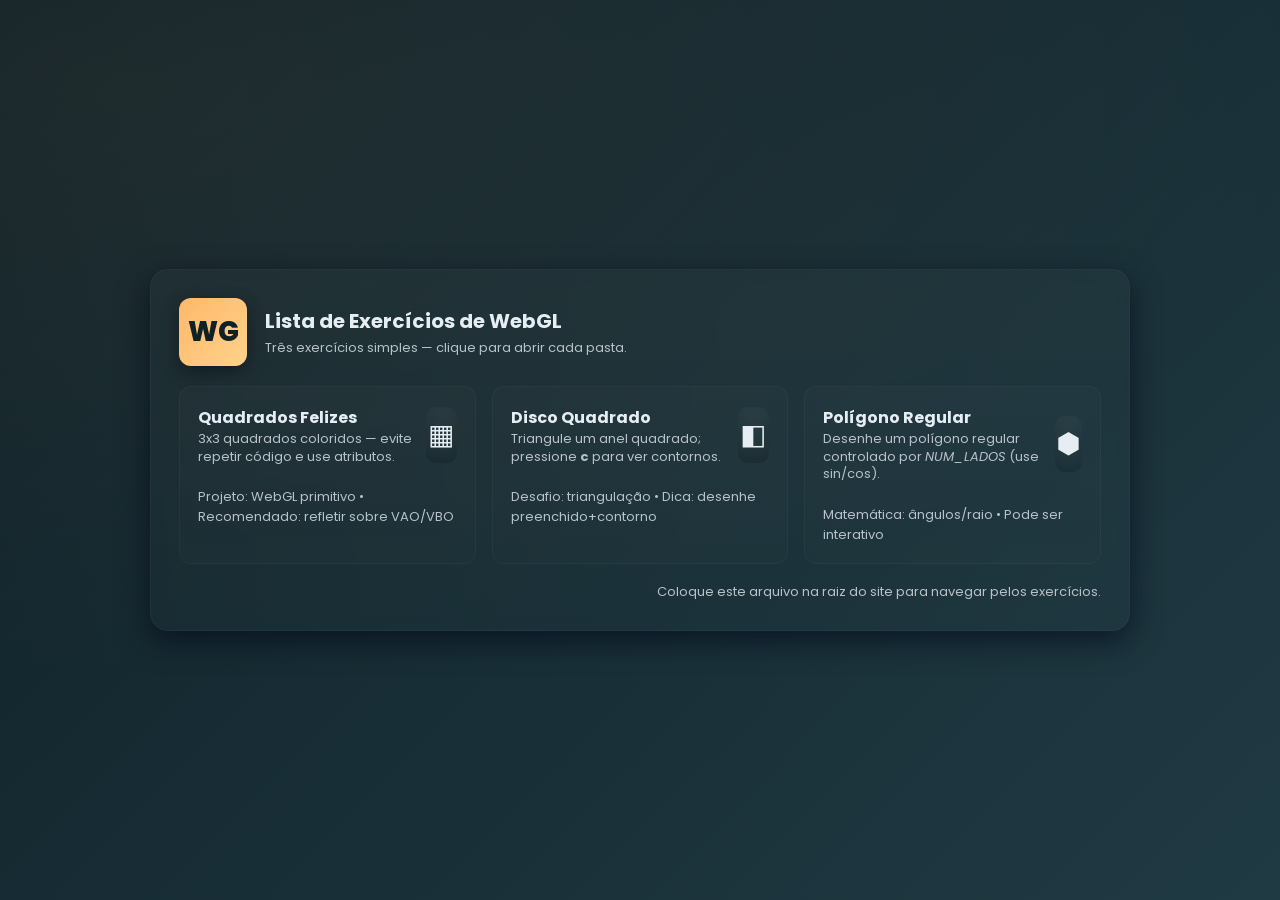
<file: index.html>
<!DOCTYPE html>
<html lang="pt-BR">
  <head>
    <meta charset="utf-8">
    <meta name="viewport" content="width=device-width,initial-scale=1">
    <title>Lista de Exercícios de WebGL</title>
    <link href="https://fonts.googleapis.com/css2?family=Poppins:wght@300;400;600;800&display=swap" rel="stylesheet">
    <style>
      :root {
        --bg1: #0f2027;
        /* deep */
        --bg2: #203a43;
        /* teal */
        --accent: #ffb86b;
        /* warm */
        --card: #0f1720;
        --glass: rgba(255, 255, 255, 0.04);
        --muted: #b8c2c9;
      }

      * {
        box-sizing: border-box
      }

      html,
      body {
        height: 100%
      }

      body {
        margin: 0;
        font-family: 'Poppins', system-ui, -apple-system, 'Segoe UI', Roboto, 'Helvetica Neue', Arial;
        background: radial-gradient(1200px 600px at 10% 10%, rgba(255, 184, 107, 0.06), transparent),
          linear-gradient(135deg, var(--bg1), var(--bg2));
        color: #e6eef3;
        -webkit-font-smoothing: antialiased;
        display: flex;
        align-items: center;
        justify-content: center;
        padding: 40px;
      }

      .shell {
        width: 100%;
        max-width: 980px;
        background: linear-gradient(180deg, rgba(255, 255, 255, 0.02), rgba(255, 255, 255, 0.01));
        border-radius: 18px;
        padding: 28px;
        box-shadow: 0 10px 30px rgba(2, 6, 23, 0.6);
        border: 1px solid rgba(255, 255, 255, 0.03);
        backdrop-filter: blur(6px);
      }

      header {
        display: flex;
        align-items: center;
        gap: 18px;
        margin-bottom: 18px;
      }

      .logo {
        width: 68px;
        height: 68px;
        border-radius: 12px;
        background: linear-gradient(135deg, var(--accent), #ffd28a);
        display: flex;
        align-items: center;
        justify-content: center;
        font-weight: 800;
        color: #102027;
        font-size: 28px;
        flex: 0 0 68px;
        box-shadow: 0 6px 18px rgba(0, 0, 0, 0.4);
      }

      h1 {
        font-size: 20px;
        margin: 0 0 2px 0
      }

      p.lead {
        margin: 0;
        color: var(--muted);
        font-size: 13px
      }

      .grid {
        display: grid;
        grid-template-columns: repeat(auto-fit, minmax(240px, 1fr));
        gap: 16px;
        margin-top: 20px;
      }

      .card {
        display: flex;
        flex-direction: column;
        gap: 12px;
        padding: 18px;
        border-radius: 12px;
        background: linear-gradient(180deg, rgba(255, 255, 255, 0.02), rgba(255, 255, 255, 0.01));
        border: 1px solid rgba(255, 255, 255, 0.03);
        text-decoration: none;
        color: inherit;
        transition: transform .18s ease, box-shadow .18s ease;
      }

      .card:hover {
        transform: translateY(-6px);
        box-shadow: 0 12px 30px rgba(2, 6, 23, 0.55)
      }

      .card:focus {
        outline: 2px solid rgba(255, 184, 107, 0.25)
      }

      .card .ico {
        width: 56px;
        height: 56px;
        border-radius: 10px;
        display: flex;
        align-items: center;
        justify-content: center;
        font-size: 28px;
        background: linear-gradient(180deg, rgba(255, 255, 255, 0.04), rgba(0, 0, 0, 0.06));
        box-shadow: inset 0 -6px 12px rgba(0, 0, 0, 0.12);
      }

      .card h3 {
        margin: 0;
        font-size: 16px
      }

      .card p {
        margin: 0;
        color: var(--muted);
        font-size: 13px;
        line-height: 1.35
      }

      .meta {
        display: flex;
        align-items: center;
        gap: 8px;
        margin-top: 10px;
        color: var(--muted);
        font-size: 13px
      }

      .foot {
        margin-top: 18px;
        color: var(--muted);
        font-size: 13px;
        text-align: right
      }

      @media (max-width:520px) {
        .logo {
          width: 54px;
          height: 54px;
          font-size: 22px
        }

        header {
          gap: 12px
        }
      }
    </style>
  </head>
  <body>
    <main class="shell" role="main">
      <header>
        <div class="logo">WG</div>
        <div>
          <h1>Lista de Exercícios de WebGL</h1>
          <p class="lead">Três exercícios simples — clique para abrir cada pasta.</p>
        </div>
      </header>
      <section class="grid" aria-label="exercicios">
        <a class="card" href="./quadrados-felizes/1.html">
          <div style="display:flex;align-items:center;justify-content:space-between">
            <div>
              <h3>Quadrados Felizes</h3>
              <p>3x3 quadrados coloridos — evite repetir código e use atributos.</p>
            </div>
            <div class="ico">▦</div>
          </div>
          <div class="meta">Projeto: WebGL primitivo • Recomendado: refletir sobre VAO/VBO</div>
        </a>
        <a class="card" href="./disco-quadrado/2.html">
          <div style="display:flex;align-items:center;justify-content:space-between">
            <div>
              <h3>Disco Quadrado</h3>
              <p>Triangule um anel quadrado; pressione <strong>c</strong> para ver contornos. </p>
            </div>
            <div class="ico">◧</div>
          </div>
          <div class="meta">Desafio: triangulação • Dica: desenhe preenchido+contorno</div>
        </a>
        <a class="card" href="./poligono-regular/3.html">
          <div style="display:flex;align-items:center;justify-content:space-between">
            <div>
              <h3>Polígono Regular</h3>
              <p>Desenhe um polígono regular controlado por <em>NUM_LADOS</em> (use sin/cos). </p>
            </div>
            <div class="ico">⬢</div>
          </div>
          <div class="meta">Matemática: ângulos/raio • Pode ser interativo</div>
        </a>
      </section>
      <div class="foot">Coloque este arquivo na raiz do site para navegar pelos exercícios.</div>
    </main>
  </body>
</html>
</file>
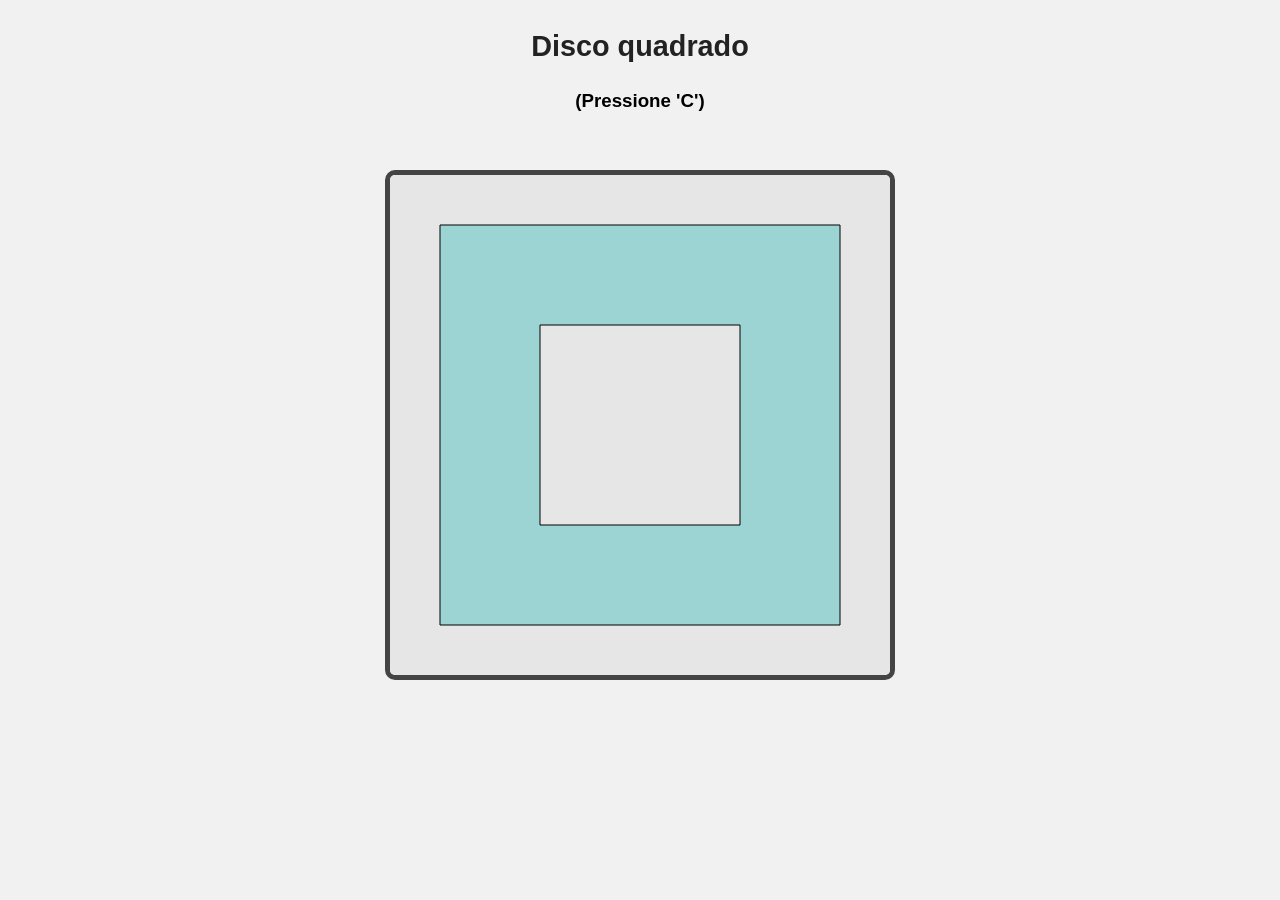
<file: disco-quadrado/2.html>
<!DOCTYPE html>
<html lang="PT-BR">
<head>
    <meta charset="UTF-8">  
    <meta name="viewport" content="width=device-width, initial-scale=1.0">
    <meta name="author" content="AugustoOS">
    <title>EX2</title>
    <link rel="stylesheet" href="2.css">
</head>
<body>
    <h1>Disco quadrado</h1>
        <h3>(Pressione 'C')</h3>
    <canvas class="canvas" width="500" height="500"></canvas>
    <script src="../math.js"></script>
    <script src="../webgl.js"></script>
    <script src="2.js"></script>
</body>
</html>
</file>
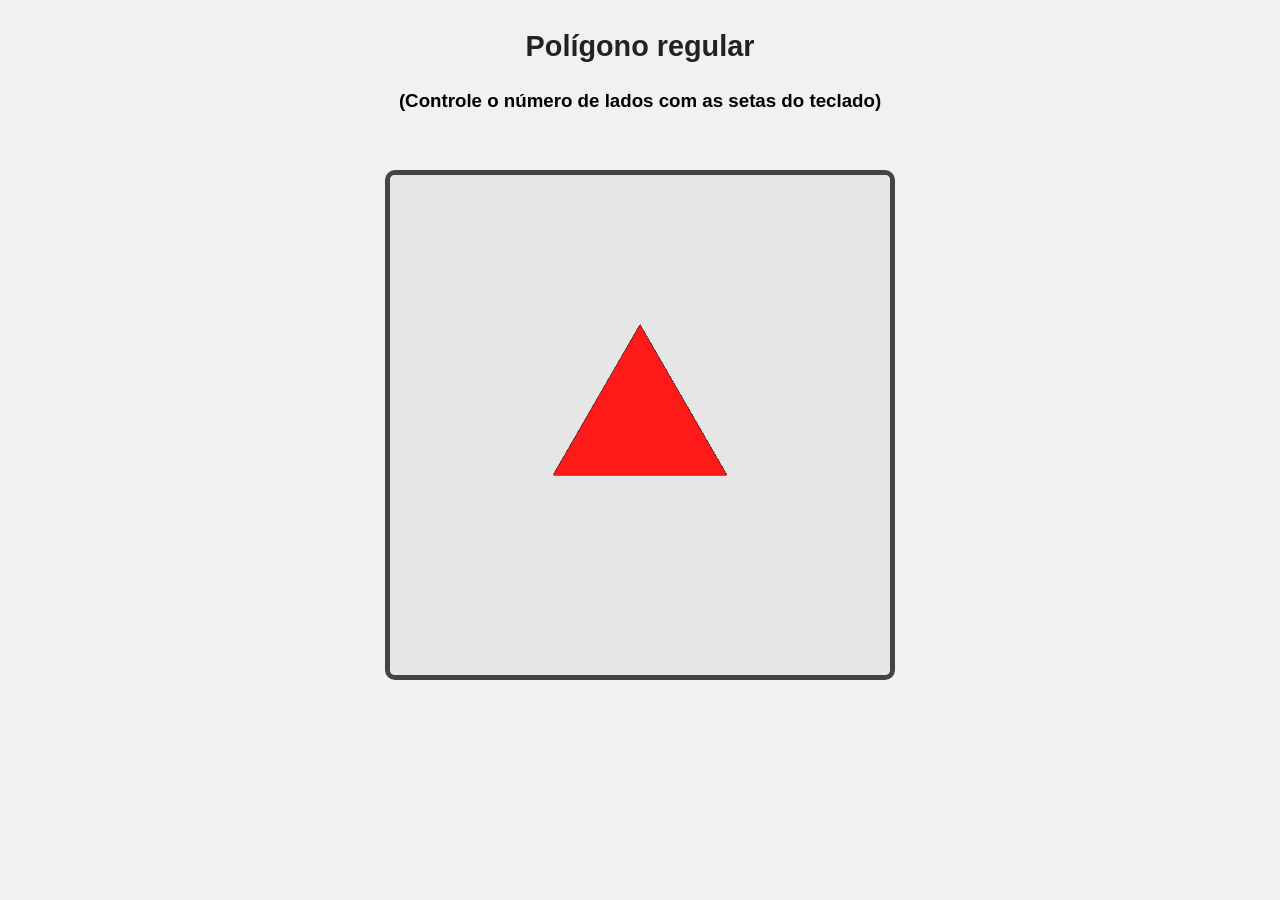
<file: poligono-regular/3.html>
<!DOCTYPE html>
<html lang="PT-BR">
<head>
    <meta charset="UTF-8">  
    <meta name="viewport" content="width=device-width, initial-scale=1.0">
    <meta name="author" content="AugustoOS">
    <title>EX3</title>
    <link rel="stylesheet" href="3.css">
</head>
<body>
    <h1>Polígono regular</h1>
    <h3>(Controle o número de lados com as setas do teclado)</h3>
    <canvas class="canvas" width="500" height="500"></canvas>
    <script src="../math.js"></script>
    <script src="../webgl.js"></script>
    <script src="3.js"></script>
</body>
</html>
</file>
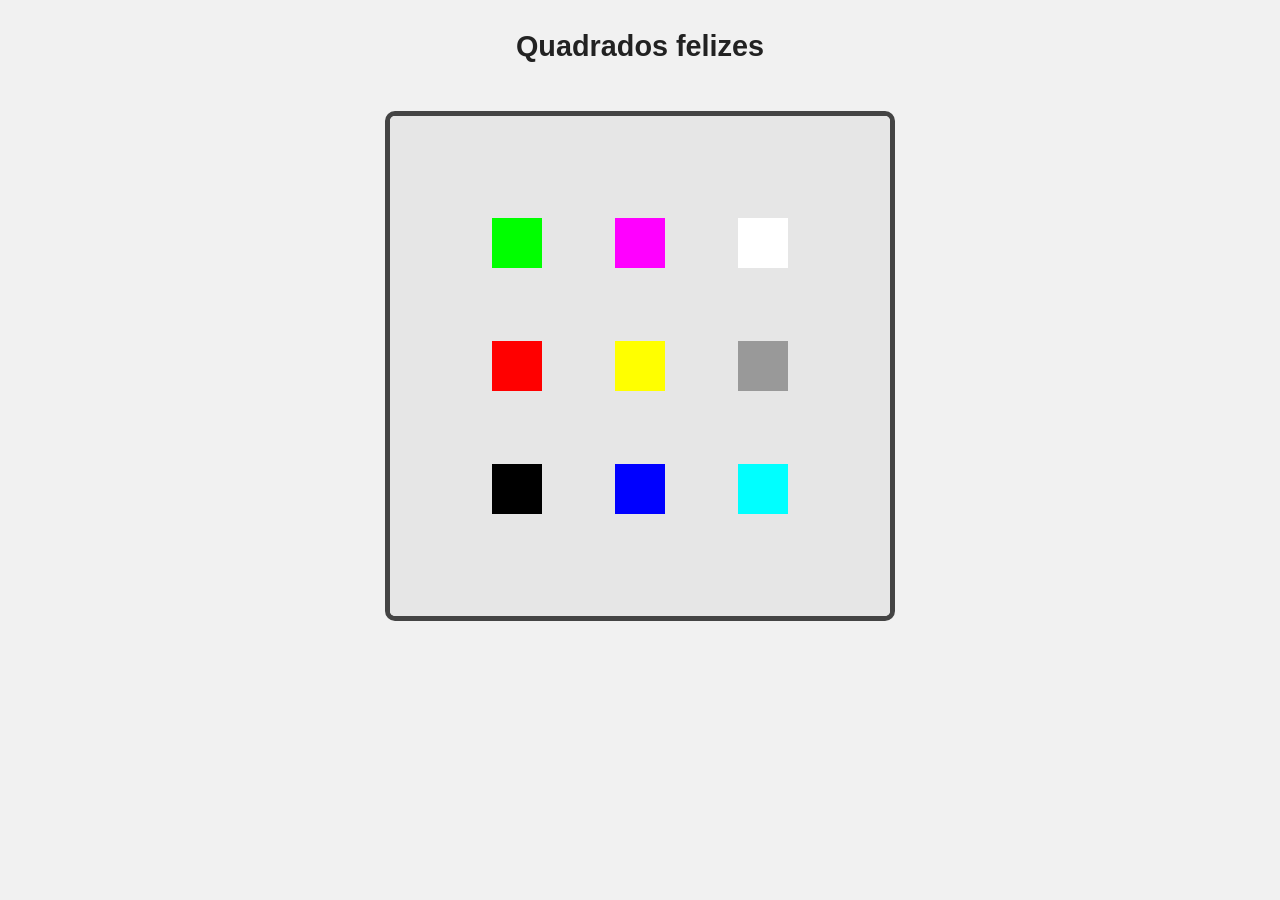
<file: quadrados-felizes/1.html>
<!DOCTYPE html>
<html lang="PT-BR">
<head>
    <meta charset="UTF-8">  
    <meta name="viewport" content="width=device-width, initial-scale=1.0">
    <meta name="author" content="AugustoOS">
    <title>EX1</title>
    <link rel="stylesheet" href="1.css">
</head>
<body>
    <h1>Quadrados felizes</h1>
    <canvas class="canvas" width="500" height="500"></canvas>
    <script src="../math.js"></script>
    <script src="../webgl.js"></script>
    <script src="1.js"></script>
</body>
</html>
</file>
<file: disco-quadrado/2.css>
body {
    margin: 0;
    display: flex;
    flex-direction: column;
    align-items: center;
    justify-content: start;
    min-height: 100vh;
    background: #f1f1f1;
    font-family: Arial, sans-serif;
}

h1 {
    margin: 30px 0 8px;
    font-size: 1.8rem;
    color: #222;
}

.canvas {
    margin: 40px;
    border: 5px solid #444;
    border-radius: 10px;
    background: #fff;
}
</file>
<file: poligono-regular/3.css>
body {
    margin: 0;
    display: flex;
    flex-direction: column;
    align-items: center;
    justify-content: start;
    min-height: 100vh;
    background: #f1f1f1;
    font-family: Arial, sans-serif;
}

h1 {
    margin: 30px 0 8px;
    font-size: 1.8rem;
    color: #222;
}

.canvas {
    margin: 40px;
    border: 5px solid #444;
    border-radius: 10px;
    background: #fff;
}
</file>
<file: quadrados-felizes/1.css>
��b o d y   {  
         m a r g i n :   0 ;  
         d i s p l a y :   f l e x ;  
         f l e x - d i r e c t i o n :   c o l u m n ;  
         a l i g n - i t e m s :   c e n t e r ;  
         j u s t i f y - c o n t e n t :   s t a r t ;  
         m i n - h e i g h t :   1 0 0 v h ;  
         b a c k g r o u n d :   # f 1 f 1 f 1 ;  
         f o n t - f a m i l y :   A r i a l ,   s a n s - s e r i f ;  
 }  
  
 h 1   {  
         m a r g i n :   3 0 p x   0   8 p x ;  
         f o n t - s i z e :   1 . 8 r e m ;  
         c o l o r :   # 2 2 2 ;  
 }  
  
 . c a n v a s   {  
         m a r g i n :   4 0 p x ;  
         b o r d e r :   5 p x   s o l i d   # 4 4 4 ;  
         b o r d e r - r a d i u s :   1 0 p x ;  
         b a c k g r o u n d :   # f f f ;  
 } 
</file>
